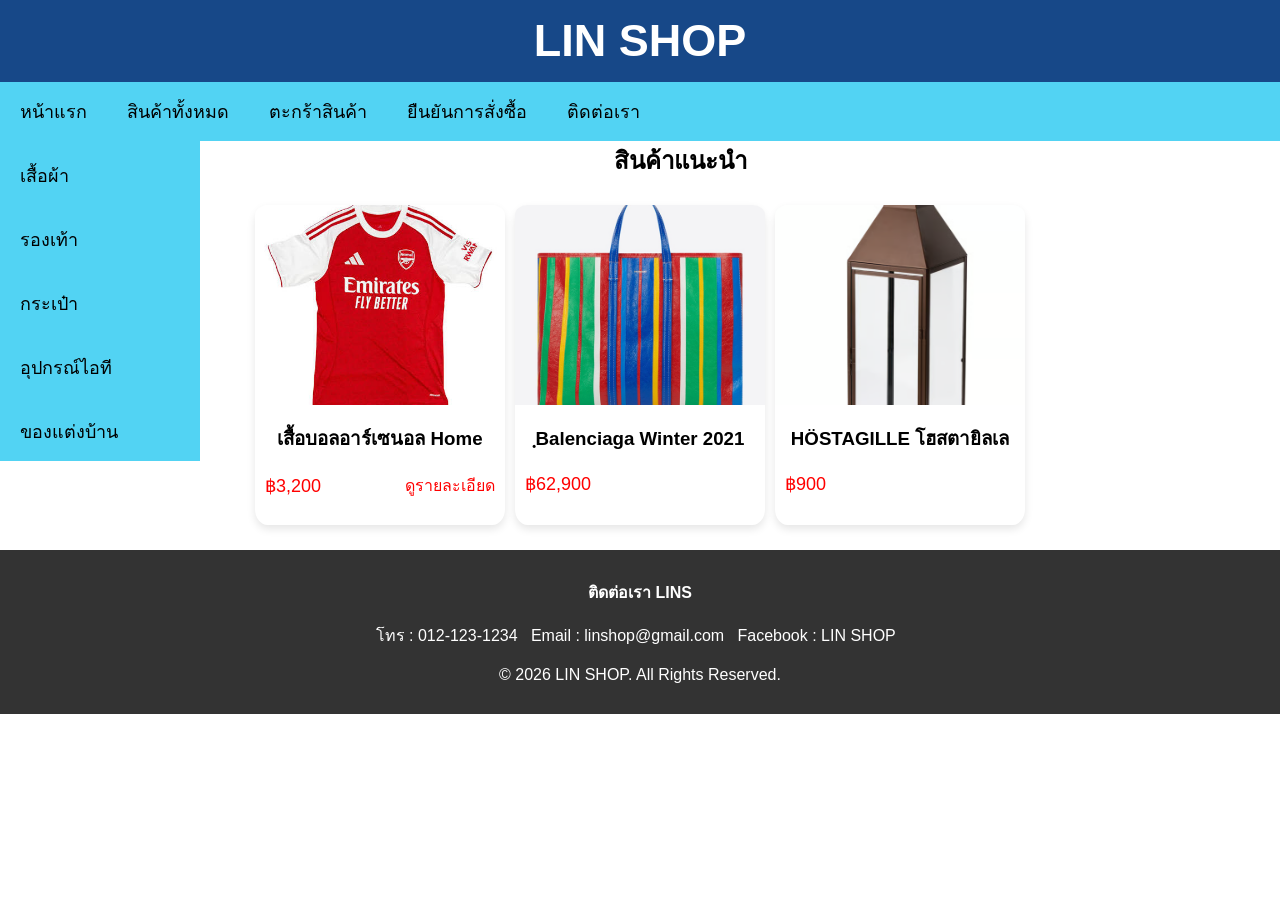
<file: index.html>
<!DOCTYPE html>
<html lang="en">

<head>
    <meta charset="UTF-8">
    <meta name="viewport" content="width=device-width, initial-scale=1.0">
    <title>LINS</title>
    <link rel="stylesheet" href="/css/style.css">
    <style>
        .suggest {
            display: flex;
            justify-content: center;
            flex-wrap: wrap;
        }

        article h2.h1 {
            text-align: center;
            margin-top: 10px;
        }

        h2.h2 {
            text-align: center;
        }
    </style>
</head>

<body>
    <header>
        <b>LIN SHOP</b>
    </header>

    <section>
        <nav class="n1">
            <ul>
                <li><a href="/index.html">หน้าแรก</a></li>
                <li><a href="/product.html">สินค้าทั้งหมด</a></li>
                <li><a href="/cart.html">ตะกร้าสินค้า</a></li>
                <li><a href="/confirm.html">ยืนยันการสั่งซื้อ</a></li>
                <li><a href="/contact.html">ติดต่อเรา</a></li>

            </ul>
        </nav>
        <nav class="n2">
            <ul>
                <a href="/shirt.html">
                    <li>เสื้อผ้า</li>
                </a>
                <a href="/shoes.html">
                    <li>รองเท้า</li>
                </a>
                <a href="/bag.html">
                    <li>กระเป๋า</li>
                </a>
                <a href="/gadgetit.html">
                    <li>อุปกรณ์ไอที</li>
                </a>
                <a href="/home.html">
                    <li>ของแต่งบ้าน</li>
                </a>
            </ul>
        </nav>

        <article>
            <h2 class="h2">สินค้าแนะนำ</h2>
            <div class="container">
                <div class="suggest">
                    <div class="box">
                        <div class="box-img">
                            <img src="/image/shirt/sh1.jpg" alt="">
                        </div>
                        <div class="box-content">
                            <h3>เสื้อบอลอาร์เซนอล Home</h3>
                            <div class="price-detail">
                                <label style="color:red; ">฿3,200</label>
                                <a href="product-detail-1.html">ดูรายละเอียด</a>
                            </div>
                        </div>
                    </div>
                    <div class="box">
                        <div class="box-img">
                            <img src="/image/bag/ba3.jpg" alt="">
                        </div>
                        <div class="box-content">
                            <h3>ฺBalenciaga Winter 2021</h3>
                            <div class="price-detail">
                                <label style="color:red; ">฿62,900</label>
                            </div>
                        </div>
                    </div>
                    <div class="box">
                        <div class="box-img">
                            <img src="/image/home/ho2.png" alt="">
                        </div>
                        <div class="box-content">
                            <h3>HÖSTAGILLE โฮสตายิลเล</h3>
                            <div class="price-detail">
                                <label style="color:red; ">฿900</label>
                            </div>
                        </div>
                    </div>
                </div>

            </div>

        </article>
    </section>

    <footer>
        <div class="footer-info">
            <b>ติดต่อเรา LINS</b> <br> <br>
            <label for="">โทร : 012-123-1234</label> &nbsp;
            <label for="">Email : linshop@gmail.com</label> &nbsp;
            <label for="">Facebook : LIN SHOP</label> &nbsp; <br><br>
            <label for="">&copy; 2026 LIN SHOP. All Rights Reserved.</label>

        </div>
    </footer>
</body>

</html>
</file>
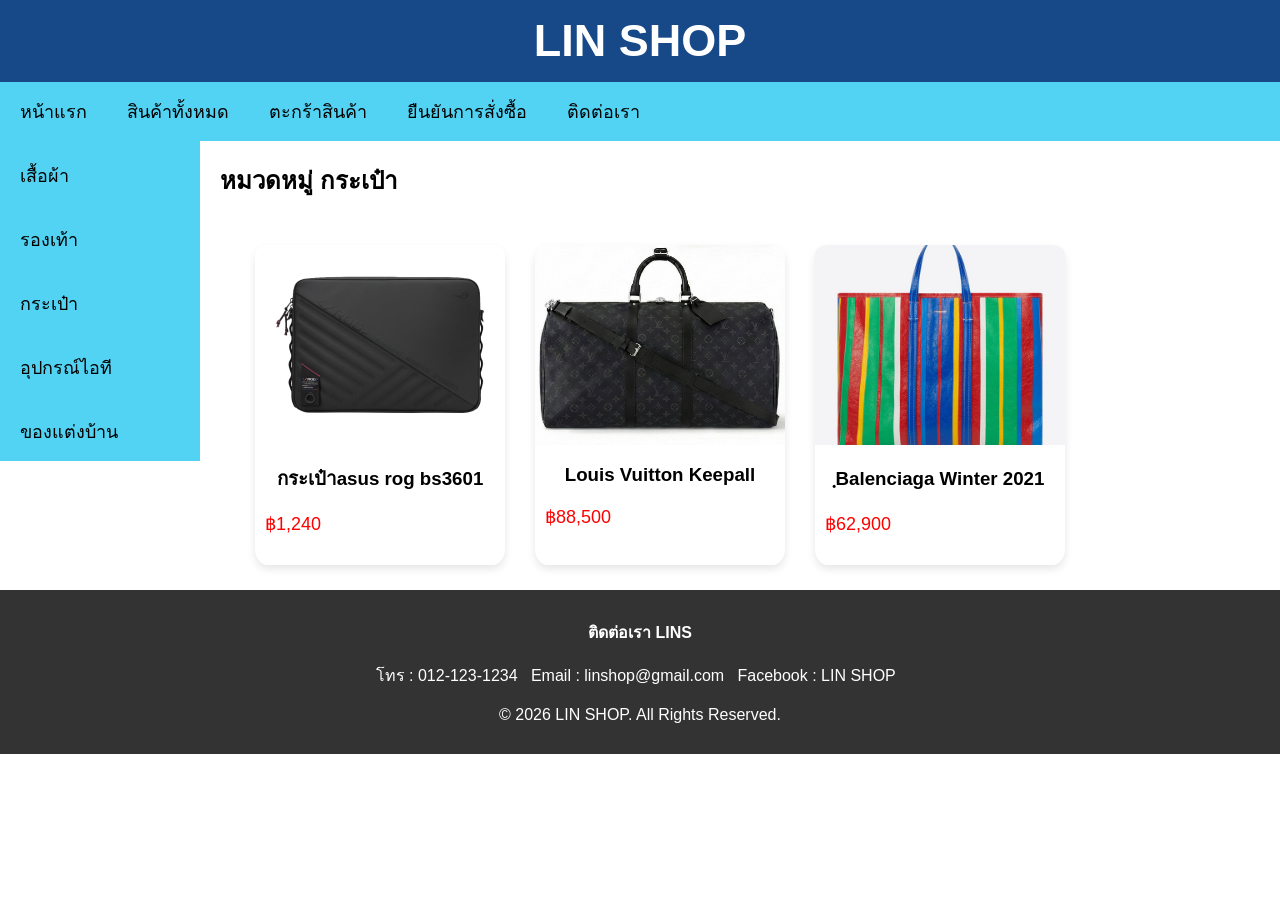
<file: bag.html>
<!DOCTYPE html>
<html lang="en">

<head>
    <meta charset="UTF-8">
    <meta name="viewport" content="width=device-width, initial-scale=1.0">
    <title>Fluke Shop</title>
    <link rel="stylesheet" href="css/style.css">
</head>

<body>
    <header>
        <b>LIN SHOP</b>
    </header>
    <nav class="n1">
        <ul>
            <li><a href="/index.html">หน้าแรก</a></li>
            <li><a href="/product.html">สินค้าทั้งหมด</a></li>
            <li><a href="/cart.html">ตะกร้าสินค้า</a></li>
            <li><a href="/confirm.html">ยืนยันการสั่งซื้อ</a></li>
            <li><a href="/contact.html">ติดต่อเรา</a></li>

        </ul>
    </nav>
    <nav class="n2">
        <ul>
            <a href="/shirt.html">
                <li>เสื้อผ้า</li>
            </a>
            <a href="/shoes.html">
                <li>รองเท้า</li>
            </a>
            <a href="/bag.html">
                <li>กระเป๋า</li>
            </a>
            <a href="/gadgetit.html">
                <li>อุปกรณ์ไอที</li>
            </a>
            <a href="/home.html">
                <li>ของแต่งบ้าน</li>
            </a>
        </ul>
    </nav>
    <article>
        <h1 style="margin: 20px;">หมวดหมู่ กระเป๋า</h1>
        <div class="container">
            <div class="box">
                <div class="box-img">
                    <img src="/image/bag/ba1.jpg" alt="">
                </div>
                <div class="box-content">
                    <h3>กระเป๋าasus rog bs3601</h3>
                    <div class="price-detail">
                        <label style="color:red">฿1,240</label>
                    </div>
                </div>
            </div>
            <div class="box">
                <div class="box-img">
                    <img src="/image/bag/ba2.jpeg" alt="">
                </div>
                <div class="box-content">
                    <h3>Louis Vuitton Keepall</h3>
                    <div class="price-detail">
                        <label style="color:red">฿88,500</label>
                    </div>
                </div>
            </div>
            <div class="box">
                <div class="box-img">
                    <img src="/image/bag/ba3.jpg" alt="">
                </div>
                <div class="box-content">
                    <h3>ฺBalenciaga Winter 2021</h3>
                    <div class="price-detail">
                        <label style="color:red">฿62,900</label>
                    </div>
                </div>
            </div>
        </div>

        </div>
    </article>
    <footer>
        <div class="footer-info">
            <b>ติดต่อเรา LINS</b> <br> <br>
            <label for="">โทร : 012-123-1234</label> &nbsp;
            <label for="">Email : linshop@gmail.com</label> &nbsp;
            <label for="">Facebook : LIN SHOP</label> &nbsp; <br><br>
            <label for="">&copy; 2026 LIN SHOP. All Rights Reserved.</label>
        </div>
    </footer>

</body>

</html>
</file>
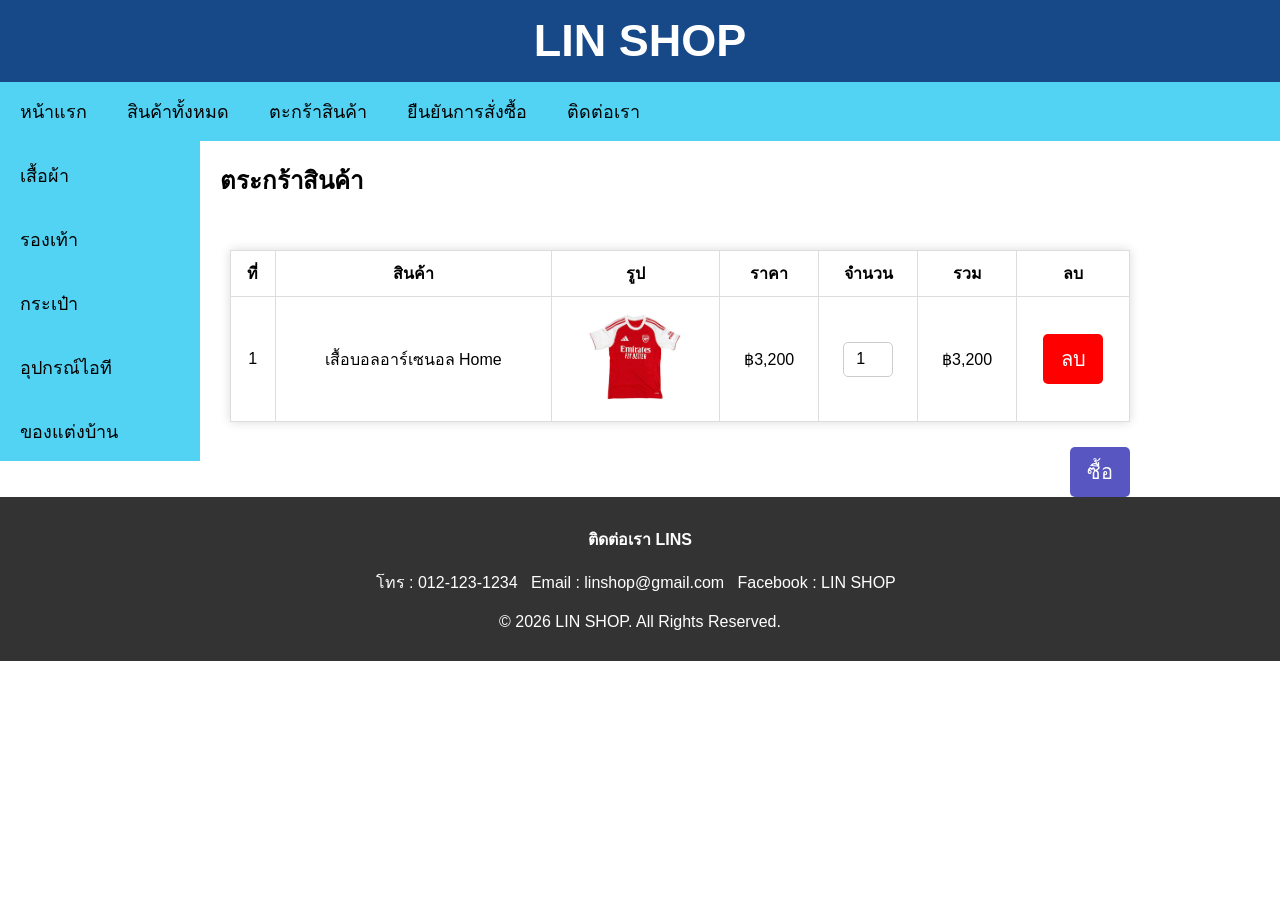
<file: cart.html>
<!DOCTYPE html>
<html lang="en">

<head>
    <meta charset="UTF-8">
    <meta name="viewport" content="width=device-width, initial-scale=1.0">
    <title>LINS</title>
    <link rel="stylesheet" href="css/style.css">
</head>

<body>
    <header>
        <b>LIN SHOP</b>
    </header>
    <nav class="n1">
        <ul>
            <li><a href="/index.html">หน้าแรก</a></li>
            <li><a href="/product.html">สินค้าทั้งหมด</a></li>
            <li><a href="/cart.html">ตะกร้าสินค้า</a></li>
            <li><a href="/confirm.html">ยืนยันการสั่งซื้อ</a></li>
            <li><a href="">ติดต่อเรา</a></li>

        </ul>
    </nav>
    <nav class="n2">
        <ul>
            <a href="/shirt.html">
                <li>เสื้อผ้า</li>
            </a>
            <a href="/shoes.html">
                <li>รองเท้า</li>
            </a>
            <a href="/bag.html">
                <li>กระเป๋า</li>
            </a>
            <a href="/gadgetit.html">
                <li>อุปกรณ์ไอที</li>
            </a>
            <a href="/home.html">
                <li>ของแต่งบ้าน</li>
            </a>
        </ul>
    </nav>
    <article>
        <h1 style="padding: 20px;">ตระกร้าสินค้า</h1>
        <div class="cart">
            <form action="/confirm.html" method="GET">
                <table>
                    <tr>
                        <th>ที่</th>
                        <th>สินค้า</th>
                        <th>รูป</th>
                        <th>ราคา</th>
                        <th>จำนวน</th>
                        <th>รวม</th>
                        <th>ลบ</th>
                    </tr>
                    <tr id="row1">
                        <td>1</td>
                        <td>เสื้อบอลอาร์เซนอล Home</td>
                        <td>
                            <img src="/image/shirt/sh1.jpg" style="width: 100px; height: 100px;">
                        </td>
                        <td>฿3,200</td>
                        <td><input type="number" name="qty" id="qty" value="1" min="1"></td>
                        <td id="sum">฿3,200</td>
                        <input type="hidden" name="sum" id="sumValue" value="3200">
                        <td><button onclick="del()">ลบ</button></td>

                    </tr>
                </table>
                <div class="cart-bottom">
                    <button type="submit">ซื้อ</button>
                </div>
            </form>
        </div>
    </article>
    <footer>
        <div class="footer-info">
            <b>ติดต่อเรา LINS</b> <br> <br>
            <label for="">โทร : 012-123-1234</label> &nbsp;
            <label for="">Email : linshop@gmail.com</label> &nbsp;
            <label for="">Facebook : LIN SHOP</label> &nbsp; <br><br>
            <label for="">&copy; 2026 LIN SHOP. All Rights Reserved.</label>
        </div>
    </footer>

    <script>
        qty = document.getElementById("qty")
        sum = document.getElementById("sum")
        sumValue = document.getElementById("sumValue");
        qty.oninput = function () {
            let total = qty.value * 3200
            sum.innerHTML = "฿" + total.toLocaleString();
            sumValue.value = total;
        };
        function del() {
            document.getElementById("row1").remove();
        }
    </script>

</body>

</html>
</file>
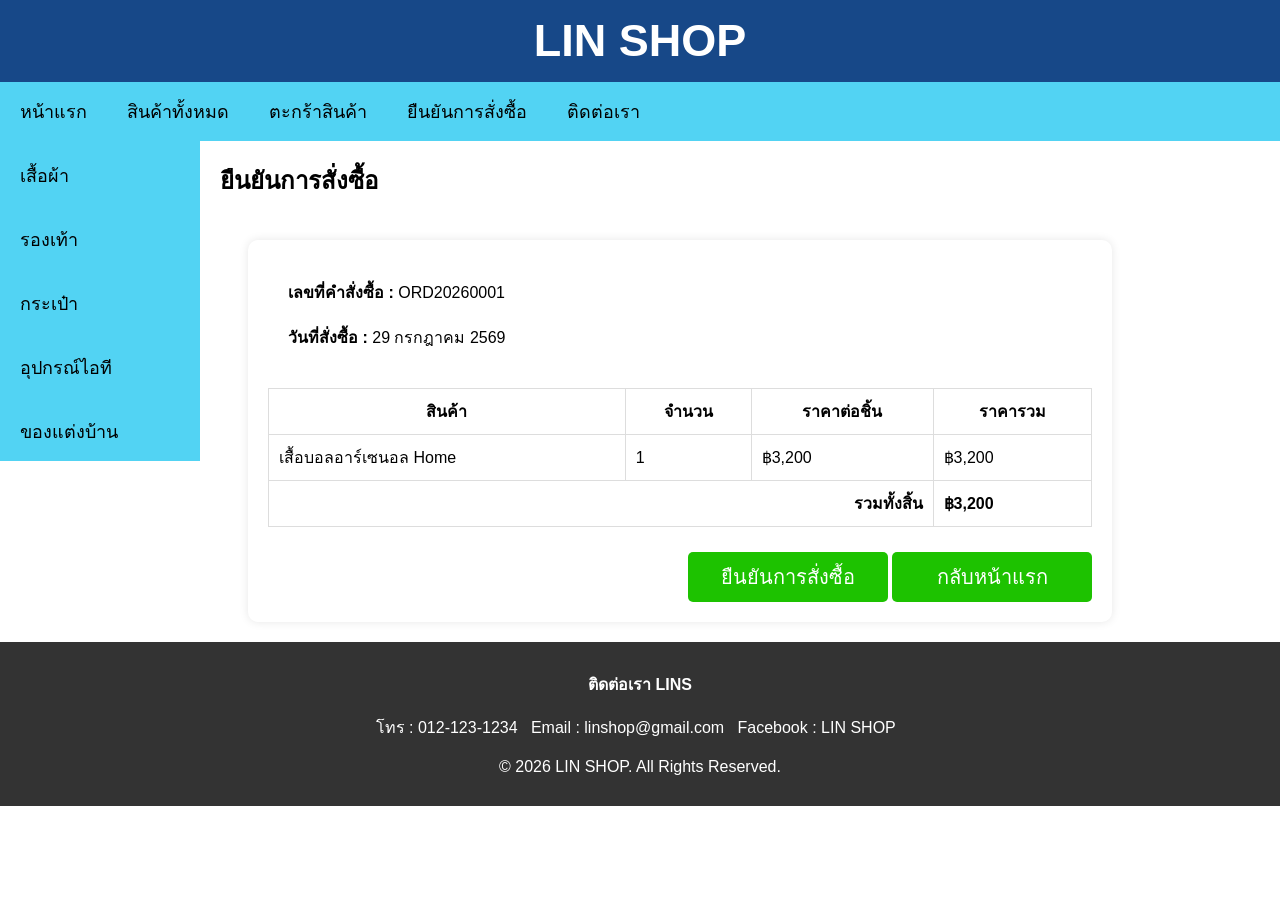
<file: confirm.html>
<!DOCTYPE html>
<html lang="en">

<head>
    <meta charset="UTF-8">
    <meta name="viewport" content="width=device-width, initial-scale=1.0">
    <title>LINS</title>
    <link rel="stylesheet" href="/css/style.css">
</head>

<body>
    <header>
        <b>LIN SHOP</b>
    </header>
    <nav class="n1">
        <ul>
            <li><a href="/index.html">หน้าแรก</a></li>
            <li><a href="/product.html">สินค้าทั้งหมด</a></li>
            <li><a href="/cart.html">ตะกร้าสินค้า</a></li>
            <li><a href="/confirm.html">ยืนยันการสั่งซื้อ</a></li>
            <li><a href="/contact.html">ติดต่อเรา</a></li>

        </ul>
    </nav>
    <nav class="n2">
        <ul>
            <a href="/shirt.html">
                <li>เสื้อผ้า</li>
            </a>
            <a href="/shoes.html">
                <li>รองเท้า</li>
            </a>
            <a href="/bag.html">
                <li>กระเป๋า</li>
            </a>
            <a href="/gadgetit.html">
                <li>อุปกรณ์ไอที</li>
            </a>
            <a href="/home.html">
                <li>ของแต่งบ้าน</li>
            </a>
        </ul>
    </nav>
    <article>
        <h1 style="padding:20px;">ยืนยันการสั่งซื้อ</h1>

        <div class="box-container">
            <p><strong>เลขที่คำสั่งซื้อ :</strong> ORD20260001</p>
            <p><strong>วันที่สั่งซื้อ :</strong> 29 กรกฎาคม 2569</p>

            <br>

            <table>
                <tr>
                    <th>สินค้า</th>
                    <th>จำนวน</th>
                    <th>ราคาต่อชิ้น</th>
                    <th>ราคารวม</th>
                </tr>
                <tr>
                    <td>เสื้อบอลอาร์เซนอล Home</td>
                    <td>1</td>
                    <td>฿3,200</td>
                    <td>฿3,200</td>
                </tr>
                <tr>
                    <td colspan="3" style="text-align:right;"><strong>รวมทั้งสิ้น</strong></td>
                    <td><strong>฿3,200</strong></td>
                </tr>
            </table>

            <div class="confirm-btn">
                <button onclick="alert('ขอบคุณสำหรับการสั่งซื้อ')">
                    ยืนยันการสั่งซื้อ
                </button>

                <a href="index.html">
                    <button type="button">กลับหน้าแรก</button>
                </a>
            </div>

        </div>
    </article>
    <footer>
        <div class="footer-info">
            <b>ติดต่อเรา LINS</b> <br> <br>
            <label for="">โทร : 012-123-1234</label> &nbsp;
            <label for="">Email : linshop@gmail.com</label> &nbsp;
            <label for="">Facebook : LIN SHOP</label> &nbsp; <br><br>
            <label for="">&copy; 2026 LIN SHOP. All Rights Reserved.</label>
        </div>
    </footer>

</body>

</html>
</file>
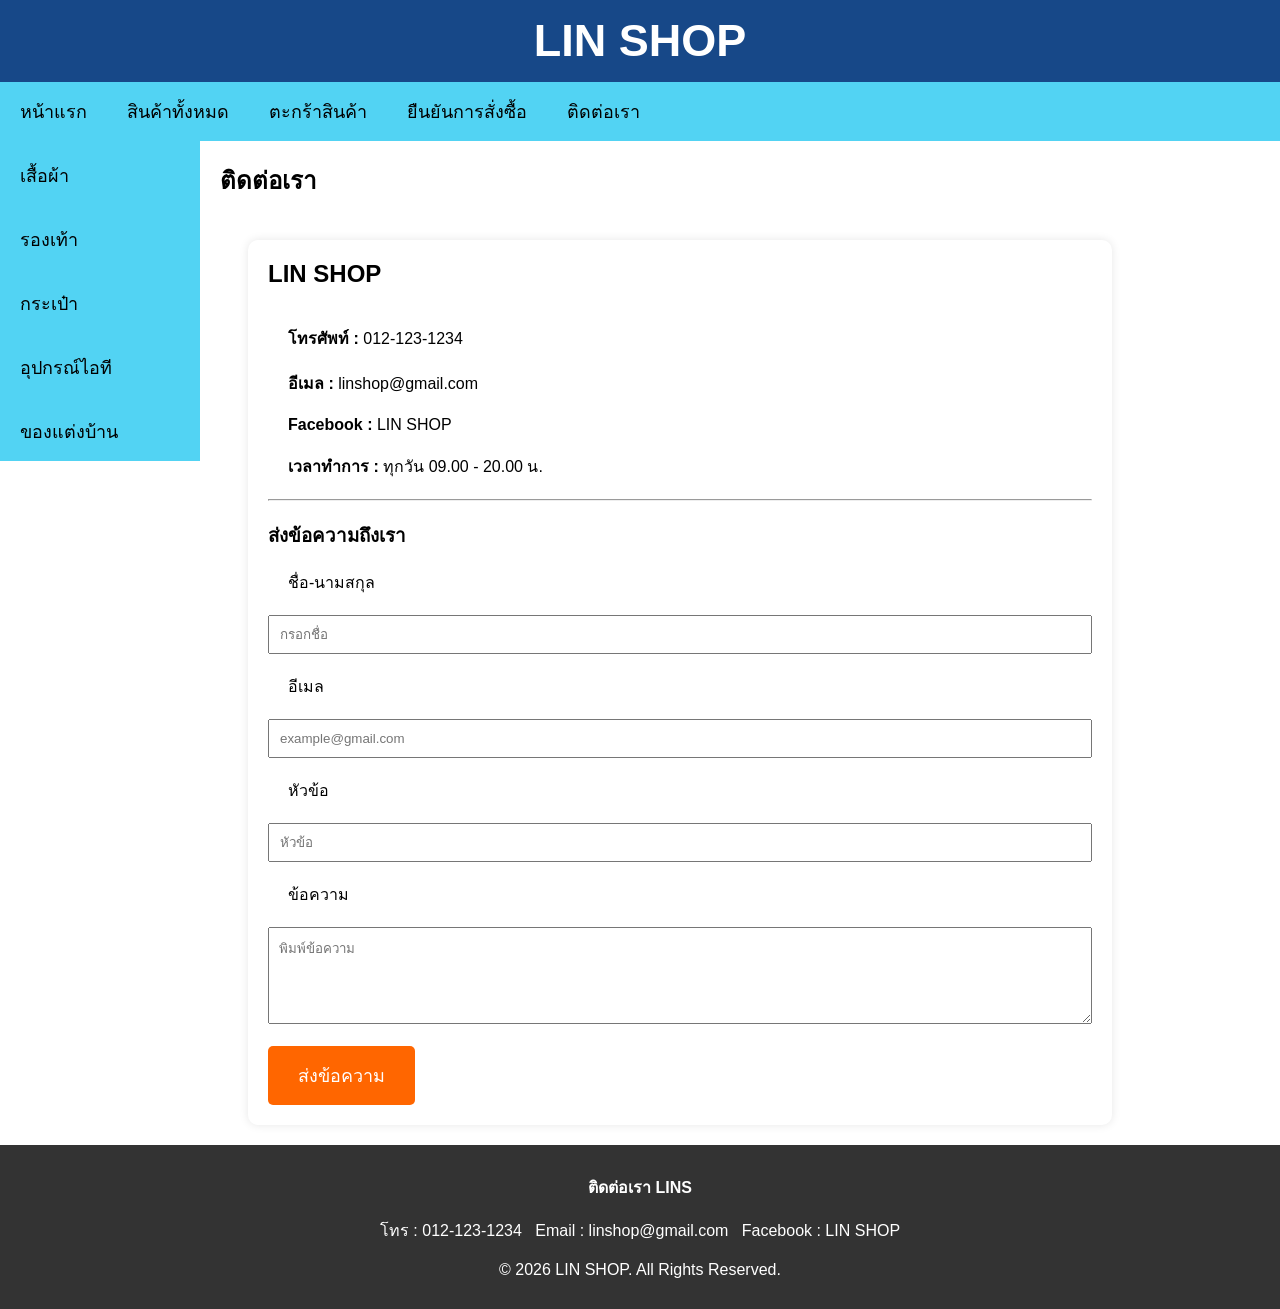
<file: contact.html>
<!DOCTYPE html>
<html lang="th">

<head>
    <meta charset="UTF-8">
    <meta name="viewport" content="width=device-width, initial-scale=1.0">
    <title>LINS</title>
    <link rel="stylesheet" href="css/style.css">
</head>

<body>

    <header>
        <b>LIN SHOP</b>
    </header>

    <nav class="n1">
        <ul>
            <li><a href="/index.html">หน้าแรก</a></li>
            <li><a href="/product.html">สินค้าทั้งหมด</a></li>
            <li><a href="/cart.html">ตะกร้าสินค้า</a></li>
            <li><a href="/confirm.html">ยืนยันการสั่งซื้อ</a></li>
            <li><a href="/contact.html">ติดต่อเรา</a></li>
        </ul>
    </nav>

    <nav class="n2">
        <ul>
            <a href="/shirt.html">
                <li>เสื้อผ้า</li>
            </a>
            <a href="/shoes.html">
                <li>รองเท้า</li>
            </a>
            <a href="/bag.html">
                <li>กระเป๋า</li>
            </a>
            <a href="/gadgetit.html">
                <li>อุปกรณ์ไอที</li>
            </a>
            <a href="/home.html">
                <li>ของแต่งบ้าน</li>
            </a>
        </ul>
    </nav>

    <article>
        <h1 style="padding:20px;">ติดต่อเรา</h1>

        <div class="box-container">

            <h2>LIN SHOP</h2>
            <br>
            <p><strong>โทรศัพท์ :</strong> 012-123-1234</p>

            <p><strong>อีเมล :</strong> linshop@gmail.com</p>

            <p><strong>Facebook :</strong> LIN SHOP</p>

            <p><strong>เวลาทำการ :</strong> ทุกวัน 09.00 - 20.00 น.</p>

            <hr style="margin:20px 0;">

            <h3>ส่งข้อความถึงเรา</h3>

            <form>
                <p>ชื่อ-นามสกุล</p>
                <input type="text" placeholder="กรอกชื่อ" style="width:100%; padding:10px;">

                <p>อีเมล</p>
                <input type="email" placeholder="example@gmail.com" style="width:100%; padding:10px;">

                <p>หัวข้อ</p>
                <input type="text" placeholder="หัวข้อ" style="width:100%; padding:10px;">

                <p>ข้อความ</p>
                <textarea rows="5" style="width:100%; padding:10px;" placeholder="พิมพ์ข้อความ"></textarea>

                <br><br>

                <button type="submit" class="btn-cart">ส่งข้อความ</button>
            </form>

        </div>
    </article>

    <footer>
        <div class="footer-info">
            <b>ติดต่อเรา LINS</b><br><br>
            โทร : 012-123-1234 &nbsp;
            Email : linshop@gmail.com &nbsp;
            Facebook : LIN SHOP
            <br><br>
            &copy; 2026 LIN SHOP. All Rights Reserved.
        </div>
    </footer>

</body>

</html>
</file>
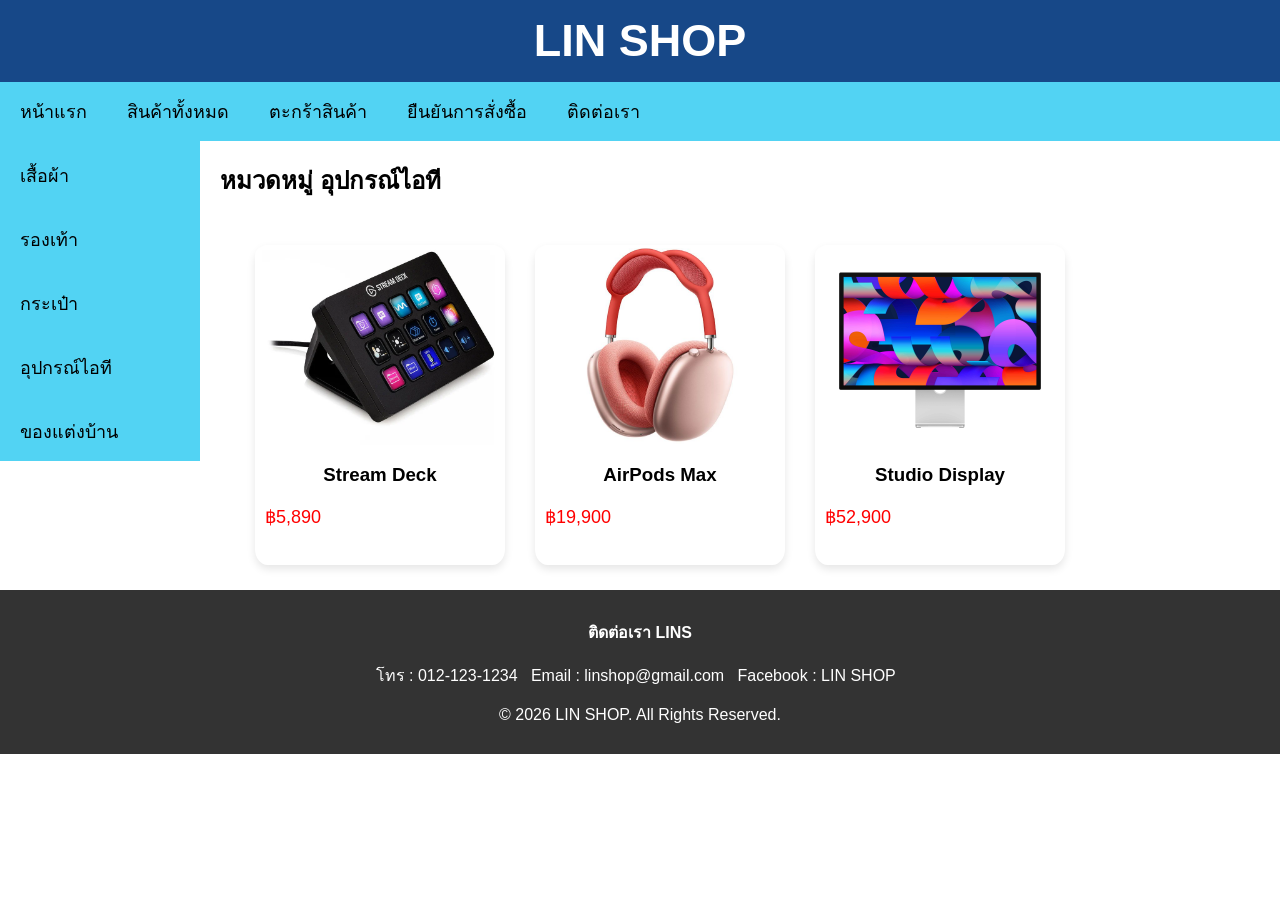
<file: gadgetit.html>
<!DOCTYPE html>
<html lang="en">

<head>
    <meta charset="UTF-8">
    <meta name="viewport" content="width=device-width, initial-scale=1.0">
    <title>Fluke Shop</title>
    <link rel="stylesheet" href="css/style.css">
</head>

<body>
    <header>
        <b>LIN SHOP</b>
    </header>
    <nav class="n1">
        <ul>
            <li><a href="/index.html">หน้าแรก</a></li>
            <li><a href="/product.html">สินค้าทั้งหมด</a></li>
            <li><a href="">ตะกร้าสินค้า</a></li>
            <li><a href="">ยืนยันการสั่งซื้อ</a></li>
            <li><a href="">ติดต่อเรา</a></li>

        </ul>
    </nav>
    <nav class="n2">
        <ul>
            <a href="/shirt.html">
                <li>เสื้อผ้า</li>
            </a>
            <a href="/shoes.html">
                <li>รองเท้า</li>
            </a>
            <a href="/bag.html">
                <li>กระเป๋า</li>
            </a>
            <a href="/gadgetit.html">
                <li>อุปกรณ์ไอที</li>
            </a>
            <a href="/home.html">
                <li>ของแต่งบ้าน</li>
            </a>
        </ul>
    </nav>
    <article>
        <h1 style="margin: 20px;">หมวดหมู่ อุปกรณ์ไอที</h1>
        <div class="container">
            <div class="box">
                <div class="box-img">
                    <img src="/image/it/it1.jpg" alt="">
                </div>
                <div class="box-content">
                    <h3>Stream Deck</h3>
                    <div class="price-detail">
                        <label style="color:red">฿5,890</label>
                    </div>
                </div>
            </div>
            <div class="box">
                <div class="box-img">
                    <img src="/image/it/it2.png" alt="">
                </div>
                <div class="box-content">
                    <h3>AirPods Max</h3>
                    <div class="price-detail">
                        <label style="color:red">฿19,900</label>
                    </div>
                </div>
            </div>

            <div class="box">
                <div class="box-img">
                    <img src="/image/it/it3.jpg" alt="">
                </div>
                <div class="box-content">
                    <h3>Studio Display</h3>
                    <div class="price-detail">
                        <label style="color:red">฿52,900</label>
                    </div>
                </div>
            </div>

        </div>
    </article>
    <footer>
        <div class="footer-info">
            <b>ติดต่อเรา LINS</b> <br> <br>
            <label for="">โทร : 012-123-1234</label> &nbsp;
            <label for="">Email : linshop@gmail.com</label> &nbsp;
            <label for="">Facebook : LIN SHOP</label> &nbsp; <br><br>
            <label for="">&copy; 2026 LIN SHOP. All Rights Reserved.</label>
        </div>
    </footer>

</body>

</html>
</file>
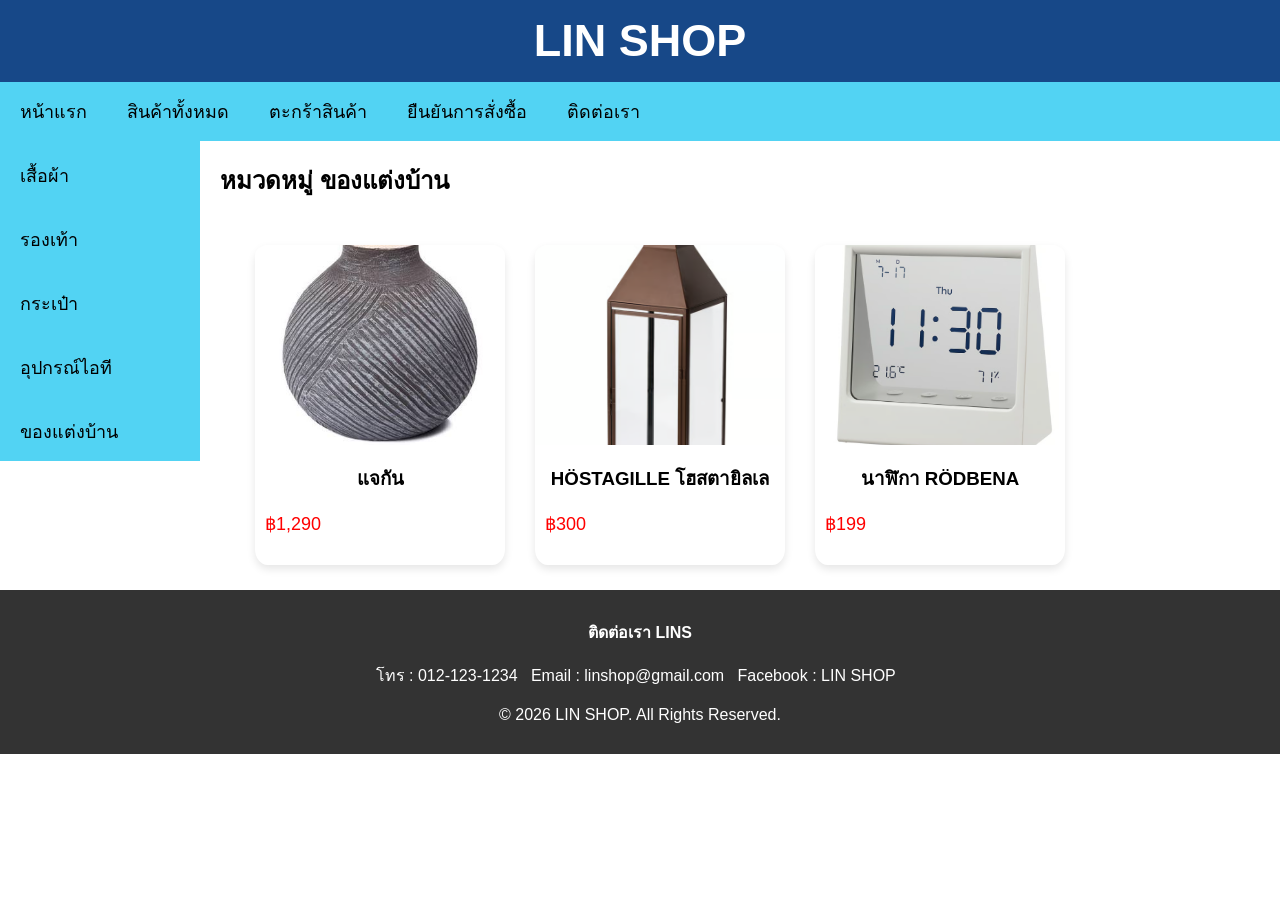
<file: home.html>
<!DOCTYPE html>
<html lang="en">

<head>
    <meta charset="UTF-8">
    <meta name="viewport" content="width=device-width, initial-scale=1.0">
    <title>Fluke Shop</title>
    <link rel="stylesheet" href="css/style.css">
</head>

<body>
    <header>
        <b>LIN SHOP</b>
    </header>
    <nav class="n1">
        <ul>
            <li><a href="/index.html">หน้าแรก</a></li>
            <li><a href="/product.html">สินค้าทั้งหมด</a></li>
            <li><a href="/cart.html">ตะกร้าสินค้า</a></li>
            <li><a href="/confirm.html">ยืนยันการสั่งซื้อ</a></li>
            <li><a href="/contact.html">ติดต่อเรา</a></li>

        </ul>
    </nav>
    <nav class="n2">
        <ul>
            <a href="/shirt.html">
                <li>เสื้อผ้า</li>
            </a>
            <a href="/shoes.html">
                <li>รองเท้า</li>
            </a>
            <a href="/bag.html">
                <li>กระเป๋า</li>
            </a>
            <a href="/gadgetit.html">
                <li>อุปกรณ์ไอที</li>
            </a>
            <a href="/home.html">
                <li>ของแต่งบ้าน</li>
            </a>
        </ul>
    </nav>
    <article>
        <h1 style="margin: 20px;">หมวดหมู่ ของแต่งบ้าน</h1>
        <div class="container">
            <div class="box">
                <div class="box-img">
                    <img src="/image/home/ho1.jpg" alt="">
                </div>
                <div class="box-content">
                    <h3>แจกัน</h3>
                    <div class="price-detail">
                        <label style="color:red">฿1,290</label>
                    </div>
                </div>
            </div>
            <div class="box">
                <div class="box-img">
                    <img src="/image/home/ho2.png" alt="">
                </div>
                <div class="box-content">
                    <h3>HÖSTAGILLE โฮสตายิลเล</h3>
                    <div class="price-detail">
                        <label style="color:red">฿300</label>
                    </div>
                </div>
            </div>

            <div class="box">
                <div class="box-img">
                    <img src="/image/home/ho3.png" alt="">
                </div>
                <div class="box-content">
                    <h3>นาฬิกา RÖDBENA</h3>
                    <div class="price-detail">
                        <label style="color:red">฿199</label>
                    </div>
                </div>
            </div>

        </div>
    </article>
    <footer>
        <div class="footer-info">
            <b>ติดต่อเรา LINS</b> <br> <br>
            <label for="">โทร : 012-123-1234</label> &nbsp;
            <label for="">Email : linshop@gmail.com</label> &nbsp;
            <label for="">Facebook : LIN SHOP</label> &nbsp; <br><br>
            <label for="">&copy; 2026 LIN SHOP. All Rights Reserved.</label>
        </div>
    </footer>

</body>

</html>
</file>
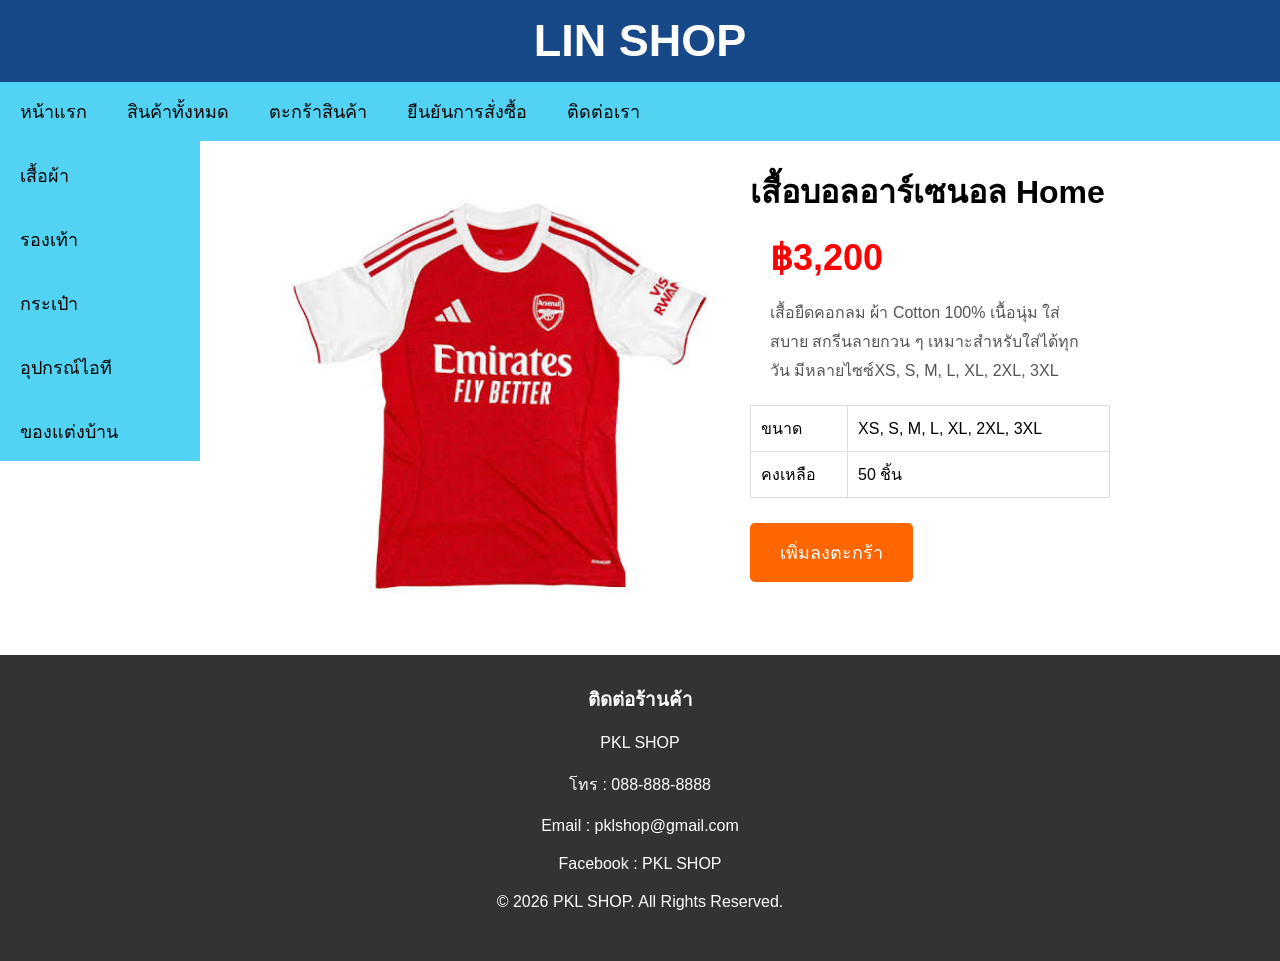
<file: product-detail-1.html>
<!DOCTYPE html>
<html lang="en">

<head>
    <meta charset="UTF-8">
    <meta name="viewport" content="width=device-width, initial-scale=1.0">
    <title>LINS</title>
    <link rel="stylesheet" href="css/style.css">
</head>

<body>
    <header>
        <b>LIN SHOP</b>
    </header>
    <nav class="n1">
        <ul>
            <li><a href="/index.html">หน้าแรก</a></li>
            <li><a href="/product.html">สินค้าทั้งหมด</a></li>
            <li><a href="/cart.html">ตะกร้าสินค้า</a></li>
            <li><a href="/confirm.html">ยืนยันการสั่งซื้อ</a></li>
            <li><a href="/contact.html">ติดต่อเรา</a></li>

        </ul>
    </nav>
    <nav class="n2">
        <ul>
            <a href="/shirt.html">
                <li>เสื้อผ้า</li>
            </a>
            <a href="/shoes.html">
                <li>รองเท้า</li>
            </a>
            <a href="/bag.html">
                <li>กระเป๋า</li>
            </a>
            <a href="/gadgetit.html">
                <li>อุปกรณ์ไอที</li>
            </a>
            <a href="/home.html">
                <li>ของแต่งบ้าน</li>
            </a>
        </ul>
    </nav>
    <article>
        <div class="container">
            <div id="detail">
                <div class="box-img">
                    <img src="/image/shirt/sh1.jpg" style="height: 500px; width: 500px; padding: 20px;" alt="">
                </div>
                <div class="product-info">
                    <h1>เสื้อบอลอาร์เซนอล Home</h1>

                    <p class="price">฿3,200</p>

                    <p class="desc">
                        เสื้อยืดคอกลม ผ้า Cotton 100% เนื้อนุ่ม ใส่สบาย
                        สกรีนลายกวน ๆ เหมาะสำหรับใส่ได้ทุกวัน
                        มีหลายไซซ์XS, S, M, L, XL, 2XL, 3XL
                    </p>

                    <table>

                        <tr>
                            <td>ขนาด</td>
                            <td>XS, S, M, L, XL, 2XL, 3XL</td>
                        </tr>
                        <tr>
                            <td>คงเหลือ</td>
                            <td>50 ชิ้น</td>
                        </tr>
                    </table>

                    <button class="btn-cart">เพิ่มลงตะกร้า</button>

                </div>
            </div>

        </div>
    </article>
    <footer>
        <div class="footer-info">
            <h3>ติดต่อร้านค้า</h3>
            <p>PKL SHOP</p>
            <p>โทร : 088-888-8888</p>
            <p>Email : pklshop@gmail.com</p>
            <p>Facebook : PKL SHOP</p>
            <p>&copy; 2026 PKL SHOP. All Rights Reserved.</p>
        </div>
    </footer>

</body>

</html>
</file>
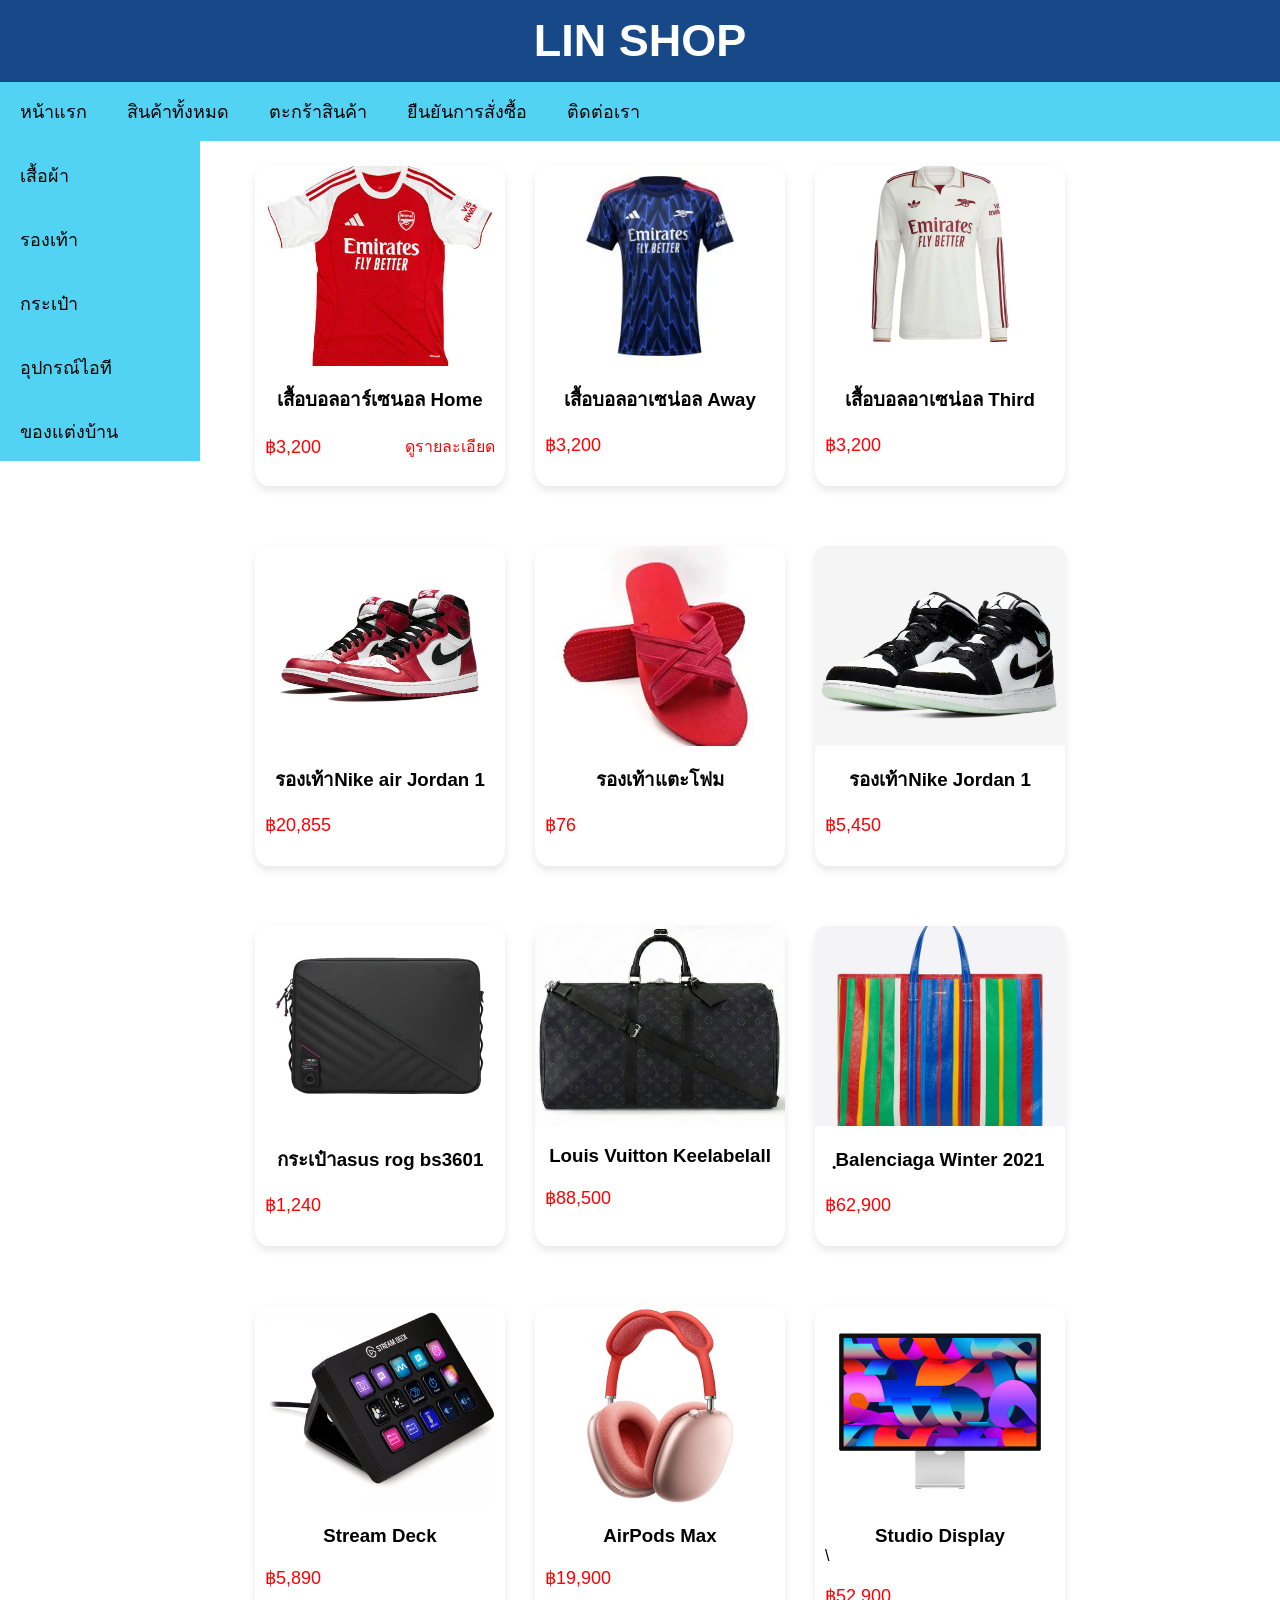
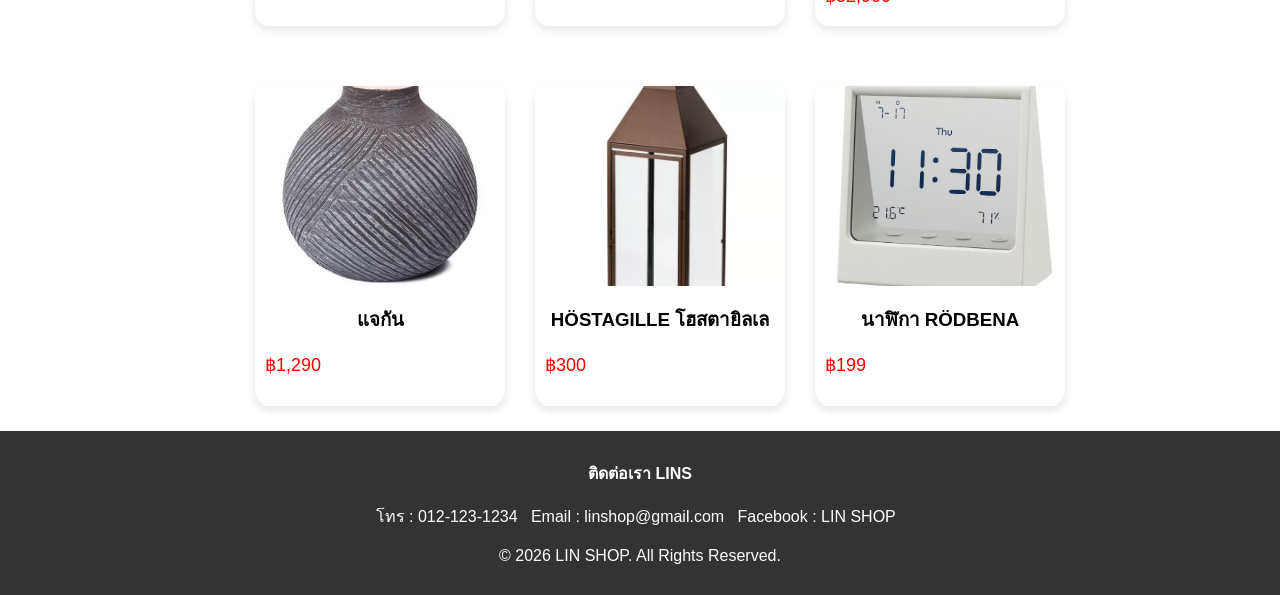
<file: product.html>
<!DOCTYPE html>
<html lang="en">

<head>
    <meta charset="UTF-8">
    <meta name="viewport" content="width=device-width, initial-scale=1.0">
    <title>LINS</title>
    <link rel="stylesheet" href="css/style.css">
</head>

<body>
    <header>
        <b>LIN SHOP</b>
    </header>

    <nav class="n1">
        <ul>
            <li><a href="/index.html">หน้าแรก</a></li>
            <li><a href="/product.html">สินค้าทั้งหมด</a></li>
            <li><a href="/cart.html">ตะกร้าสินค้า</a></li>
            <li><a href="/confirm.html">ยืนยันการสั่งซื้อ</a></li>
            <li><a href="/contact.html">ติดต่อเรา</a></li>

        </ul>
    </nav>
    <nav class="n2">
        <ul>
            <a href="/shirt.html">
                <li>เสื้อผ้า</li>
            </a>
            <a href="/shoes.html">
                <li>รองเท้า</li>
            </a>
            <a href="/bag.html">
                <li>กระเป๋า</li>
            </a>
            <a href="/gadgetit.html">
                <li>อุปกรณ์ไอที</li>
            </a>
            <a href="/home.html">
                <li>ของแต่งบ้าน</li>
            </a>
        </ul>
    </nav>

    <article>
        <div class="container">
            <div class="box">
                <div class="box-img">
                    <img src="/image/shirt/sh1.jpg" alt="">
                </div>
                <div class="box-content">
                    <h3>เสื้อบอลอาร์เซนอล Home</h3>
                    <div class="price-detail">
                        <label style="color:red">฿3,200</label>
                        <a href="product-detail-1.html">ดูรายละเอียด</a>
                    </div>
                </div>
            </div>
            <div class="box">
                <div class="box-img">
                    <img src="/image/shirt/sh2.jpg" height="300px" alt="">
                </div>
                <div class="box-content">
                    <h3>เสื้อบอลอาเซน่อล Away</h3>
                    <div class="price-detail">
                        <label style="color:red">฿3,200</label>
                    </div>
                </div>
            </div>

            <div class="box">
                <div class="box-img">
                    <img src="/image/shirt/sh3.jpg" alt="">
                </div>
                <div class="box-content">
                    <h3>เสื้อบอลอาเซน่อล Third</h3>
                    <div class="price-detail">
                        <label style="color:red">฿3,200</label>
                    </div>
                </div>
            </div>

            <div class="box">
                <div class="box-img">
                    <img src="/image/shoes/so1.jpg" alt="">
                </div>
                <div class="box-content">
                    <h3>รองเท้าNike air Jordan 1</h3>
                    <div class="price-detail">
                        <label style="color:red">฿20,855</label>
                    </div>
                </div>
            </div>
            <div class="box">
                <div class="box-img">
                    <img src="/image/shoes/so2.png" alt="">
                </div>
                <div class="box-content">
                    <h3>รองเท้าแตะโฟม</h3>
                    <div class="price-detail">
                        <label style="color:red">฿76</label>
                    </div>
                </div>
            </div>
            <div class="box">
                <div class="box-img">
                    <img src="/image/shoes/so3.jpg" alt="">
                </div>
                <div class="box-content">
                    <h3>รองเท้าNike Jordan 1</h3>
                    <div class="price-detail">
                        <label style="color:red">฿5,450</label>
                    </div>
                </div>
            </div>
            <div class="box">
                <div class="box-img">
                    <img src="/image/bag/ba1.jpg" alt="">
                </div>
                <div class="box-content">
                    <h3>กระเป๋าasus rog bs3601</h3>
                    <div class="price-detail">
                        <label style="color:red">฿1,240</label>
                    </div>
                </div>
            </div>
            <div class="box">
                <div class="box-img">
                    <img src="/image/bag/ba2.jpeg" alt="">
                </div>
                <div class="box-content">
                    <h3>Louis Vuitton Keelabelall</h3>
                    <div class="price-detail">
                        <label style="color:red">฿88,500</label>
                    </div>
                </div>
            </div>
            <div class="box">
                <div class="box-img">
                    <img src="/image/bag/ba3.jpg" alt="">
                </div>
                <div class="box-content">
                    <h3>ฺBalenciaga Winter 2021</h3>
                    <div class="price-detail">
                        <label style="color:red">฿62,900</label>
                    </div>
                </div>
            </div>
            <div class="box">
                <div class="box-img">
                    <img src="/image/it/it1.jpg" alt="">
                </div>
                <div class="box-content">
                    <h3>Stream Deck</h3>
                    <div class="price-detail">
                        <label style="color:red">฿5,890</label>
                    </div>
                </div>
            </div>
            <div class="box">
                <div class="box-img">
                    <img src="/image/it/it2.png" alt="">
                </div>
                <div class="box-content">
                    <h3>AirPods Max</h3>
                    <div class="price-detail">
                        <label style="color:red">฿19,900</label>
                    </div>
                </div>
            </div>
            <div class="box">
                <div class="box-img">
                    <img src="/image/it/it3.jpg" alt="">
                </div>
                <div class="box-content">
                    <h3>Studio Display</h3>
                    \<div class="price-detail">
                        <label style="color:red">฿52,900</label>
                    </div>
                </div>
            </div>
            <div class="box">
                <div class="box-img">
                    <img src="/image/home/ho1.jpg" alt="">
                </div>
                <div class="box-content">
                    <h3>แจกัน</h3>
                    <div class="price-detail">
                        <label style="color:red">฿1,290</label>
                    </div>
                </div>
            </div>
            <div class="box">
                <div class="box-img">
                    <img src="/image/home/ho2.png" alt="">
                </div>
                <div class="box-content">
                    <h3>HÖSTAGILLE โฮสตายิลเล</h3>
                    <div class="price-detail">
                        <label style="color:red">฿300</label>
                    </div>
                </div>
            </div>
            <div class="box">
                <div class="box-img">
                    <img src="/image/home/ho3.png" alt="">
                </div>
                <div class="box-content">
                    <h3>นาฬิกา RÖDBENA</h3>
                    <div class="price-detail">
                        <label style="color:red">฿199</label>
                    </div>
                </div>
            </div>
        </div>
    </article>
    <footer>
        <div class="footer-info">
            <b>ติดต่อเรา LINS</b> <br> <br>
            <label for="">โทร : 012-123-1234</label> &nbsp;
            <label for="">Email : linshop@gmail.com</label> &nbsp;
            <label for="">Facebook : LIN SHOP</label> &nbsp; <br><br>
            <label for="">&copy; 2026 LIN SHOP. All Rights Reserved.</label>
        </div>
    </footer>

</body>

</html>
</file>
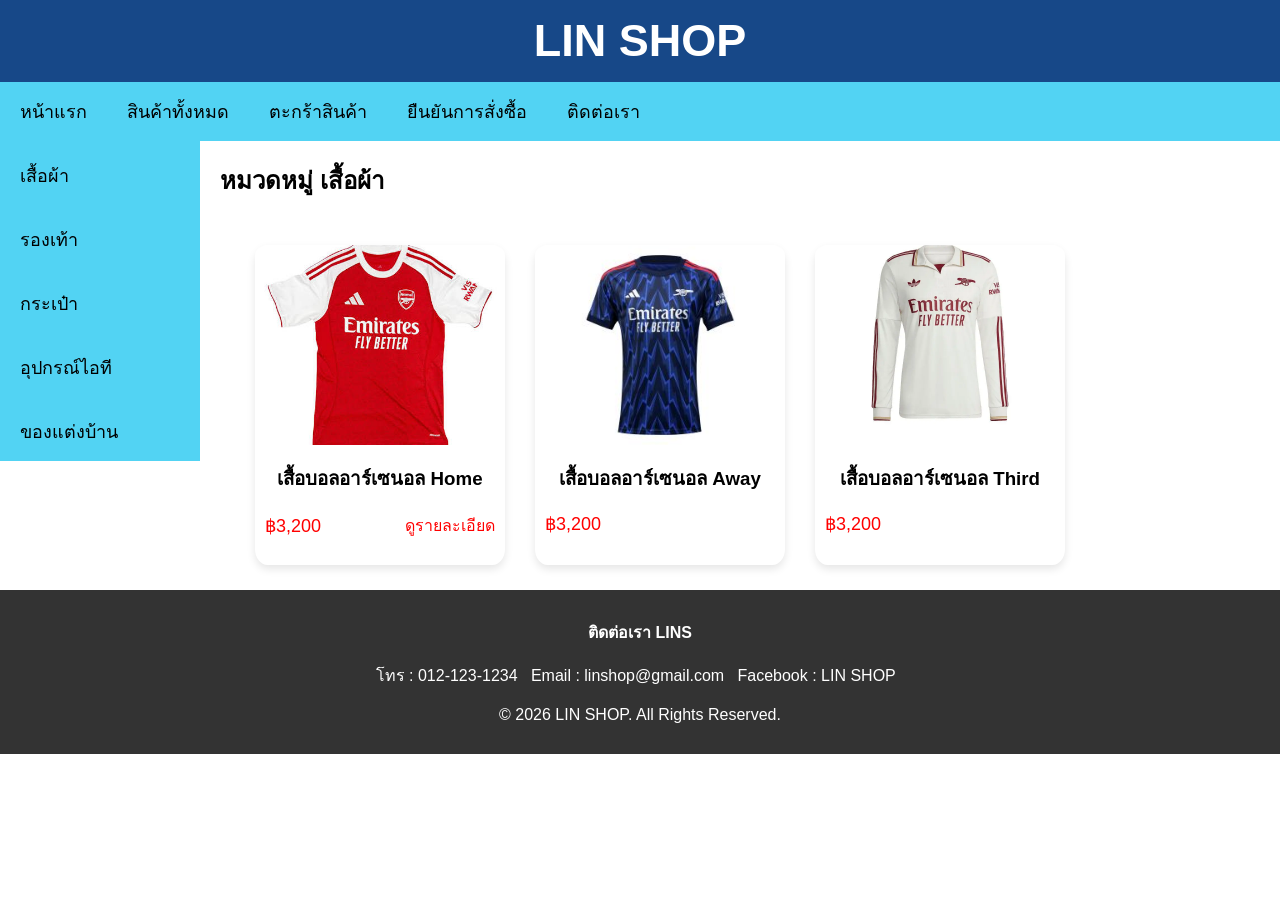
<file: shirt.html>
<!DOCTYPE html>
<html lang="en">

<head>
    <meta charset="UTF-8">
    <meta name="viewport" content="width=device-width, initial-scale=1.0">
    <title>Fluke Shop</title>
    <link rel="stylesheet" href="css/style.css">
</head>

<body>
    <header>
        <b>LIN SHOP</b>
    </header>
    <nav class="n1">
        <ul>
            <li><a href="/index.html">หน้าแรก</a></li>
            <li><a href="/product.html">สินค้าทั้งหมด</a></li>
            <li><a href="/cart.html">ตะกร้าสินค้า</a></li>
            <li><a href="/confirm.html">ยืนยันการสั่งซื้อ</a></li>
            <li><a href="/contact.html">ติดต่อเรา</a></li>

        </ul>
    </nav>
    <nav class="n2">
        <ul>
            <a href="/shirt.html">
                <li>เสื้อผ้า</li>
            </a>
            <a href="/shoes.html">
                <li>รองเท้า</li>
            </a>
            <a href="/bag.html">
                <li>กระเป๋า</li>
            </a>
            <a href="/gadgetit.html">
                <li>อุปกรณ์ไอที</li>
            </a>
            <a href="/home.html">
                <li>ของแต่งบ้าน</li>
            </a>
        </ul>
    </nav>
    <article>
        <h1 style="margin: 20px;">หมวดหมู่ เสื้อผ้า</h1>
        <div class="container">
            <div class="box">
                <div class="box-img">
                    <img src="/image/shirt/sh1.jpg" alt="">
                </div>
                <div class="box-content">
                    <h3>เสื้อบอลอาร์เซนอล Home</h3>
                    <div class="price-detail">
                        <label style="color:red; ">฿3,200</label>
                        <a href="product-detail-1.html">ดูรายละเอียด</a>
                    </div>
                </div>
            </div>
            <div class="box">
                <div class="box-img">
                    <img src="/image/shirt/sh2.jpg" alt="">
                </div>
                <div class="box-content">
                    <h3>เสื้อบอลอาร์เซนอล Away</h3>
                    <div class="price-detail">
                        <label style="color:red; ">฿3,200</label>
                    </div>
                </div>
            </div>

            <div class="box">
                <div class="box-img">
                    <img src="/image/shirt/sh3.jpg" alt="">
                </div>
                <div class="box-content">
                    <h3>เสื้อบอลอาร์เซนอล Third</h3>
                    <div class="price-detail">
                        <label style="color:red; ">฿3,200</label>
                    </div>
                </div>
            </div>

        </div>
    </article>
    <footer>
        <div class="footer-info">
            <b>ติดต่อเรา LINS</b> <br> <br>
            <label for="">โทร : 012-123-1234</label> &nbsp;
            <label for="">Email : linshop@gmail.com</label> &nbsp;
            <label for="">Facebook : LIN SHOP</label> &nbsp; <br><br>
            <label for="">&copy; 2026 LIN SHOP. All Rights Reserved.</label>
        </div>
    </footer>

</body>

</html>
</file>
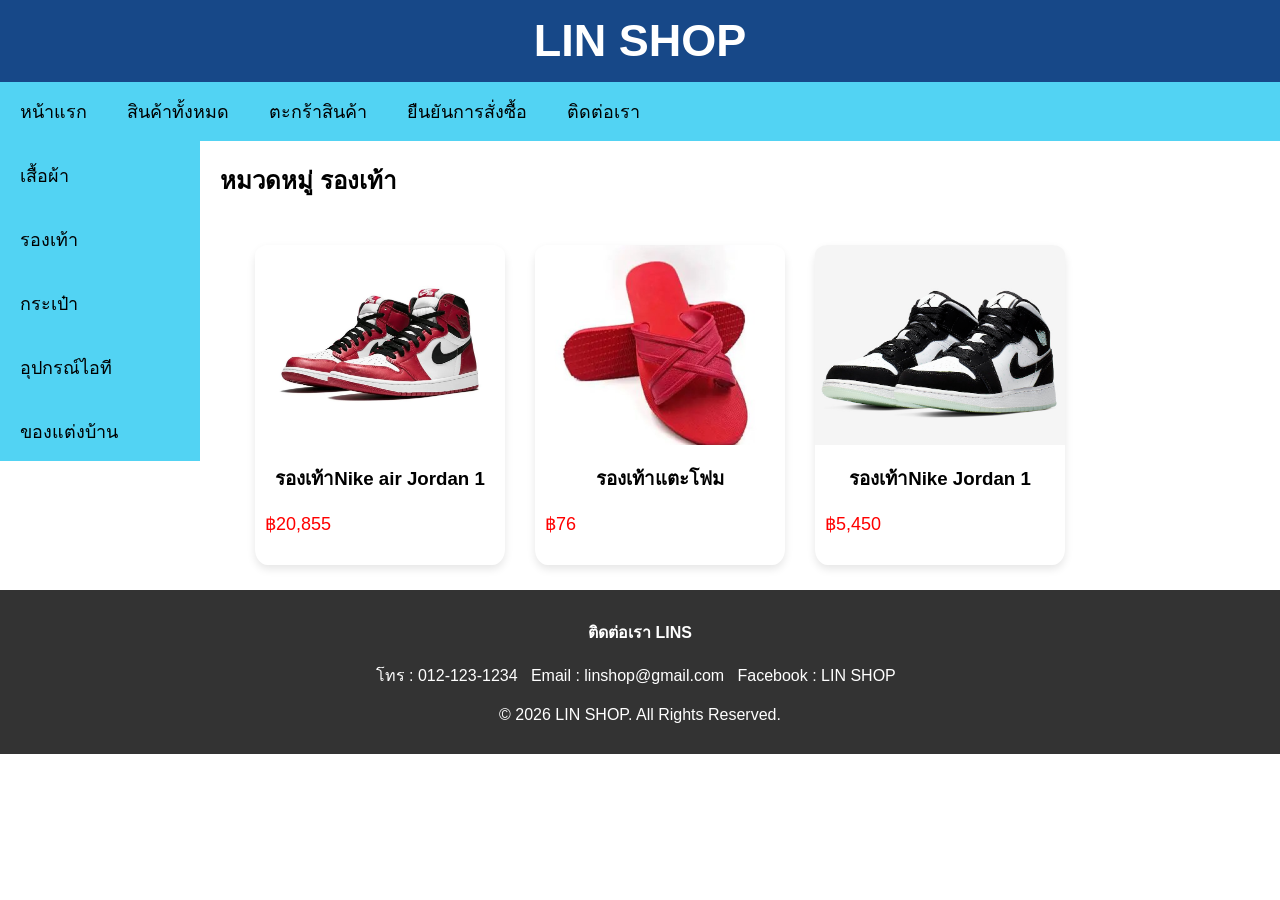
<file: shoes.html>
<!DOCTYPE html>
<html lang="en">

<head>
    <meta charset="UTF-8">
    <meta name="viewport" content="width=device-width, initial-scale=1.0">
    <title>Fluke Shop</title>
    <link rel="stylesheet" href="css/style.css">
</head>

<body>
    <header>
        <b>LIN SHOP</b>
    </header>
    <nav class="n1">
        <ul>
            <li><a href="/index.html">หน้าแรก</a></li>
            <li><a href="/product.html">สินค้าทั้งหมด</a></li>
            <li><a href="/cart.html">ตะกร้าสินค้า</a></li>
            <li><a href="/confirm.html">ยืนยันการสั่งซื้อ</a></li>
            <li><a href="/contact.html">ติดต่อเรา</a></li>

        </ul>
    </nav>
    <nav class="n2">
        <ul>
            <a href="/shirt.html">
                <li>เสื้อผ้า</li>
            </a>
            <a href="/shoes.html">
                <li>รองเท้า</li>
            </a>
            <a href="/bag.html">
                <li>กระเป๋า</li>
            </a>
            <a href="/gadgetit.html">
                <li>อุปกรณ์ไอที</li>
            </a>
            <a href="/home.html">
                <li>ของแต่งบ้าน</li>
            </a>
        </ul>
    </nav>
    <article>
        <h1 style="margin: 20px;">หมวดหมู่ รองเท้า</h1>
        <div class="container">
            <div class="box">
                <div class="box-img">
                    <img src="/image/shoes/so1.jpg" alt="">
                </div>
                <div class="box-content">
                    <h3>รองเท้าNike air Jordan 1</h3>
                    <div class="price-detail">
                        <label style="color:red">฿20,855</label>
                    </div>
                </div>
            </div>
            <div class="box">
                <div class="box-img">
                    <img src="/image/shoes/so2.png" alt="">
                </div>
                <div class="box-content">
                    <h3>รองเท้าแตะโฟม</h3>
                    <div class="price-detail">
                        <label style="color:red">฿76</label>
                    </div>
                </div>
            </div>

            <div class="box">
                <div class="box-img">
                    <img src="/image/shoes/so3.jpg" alt="">
                </div>
                <div class="box-content">
                    <h3>รองเท้าNike Jordan 1</h3>
                    <div class="price-detail">
                        <label style="color:red">฿5,450</label>
                    </div>
                </div>
            </div>

        </div>
    </article>
    <footer>
        <div class="footer-info">
            <b>ติดต่อเรา LINS</b> <br> <br>
            <label for="">โทร : 012-123-1234</label> &nbsp;
            <label for="">Email : linshop@gmail.com</label> &nbsp;
            <label for="">Facebook : LIN SHOP</label> &nbsp; <br><br>
            <label for="">&copy; 2026 LIN SHOP. All Rights Reserved.</label>
        </div>
    </footer>

</body>

</html>
</file>
<file: css/style.css>
* {
    margin: 0;
    padding: 0;
    box-sizing: border-box;
    font-family: Arial;
}

a {
    text-decoration: none;
}

header {
    width: 100%;
    text-align: center;
    font-size: 45px;
    padding: 15px;
    color: white;
    background-color: rgb(23, 72, 136);
}


nav.n1 {
    background: rgb(82, 211, 243);
    float: left;
    width: 100%;
}

nav.n1 ul {
    list-style: none;
    font-size: 18px;
}

nav.n1 ul li a {
    float: left;
    padding: 15px 20px;
    color: black;
    text-decoration: none;
}

nav.n1 ul li a:hover {
    background: #5e5e5e;
}

nav.n2 {
    background: rgb(82, 211, 243);
    float: left;
    width: 200px;

}

nav.n2 ul li {
    padding: 20px 20px 15px;
    font-size: 18px;
}

nav.n2 ul a li {
    text-decoration: none;
    color: black;
    width: 100%;
}

nav.n2 ul li:hover {
    background: #5e5e5e;

}

article {
    float: left;
    width: 75%;
    height: 100%;
}

.container {
    padding: 5px 50px;
    display: flex;
    flex-wrap: wrap;
    gap: 20px;
}

.box {
    width: 250px;
    height: 320px;
    display: flex;
    flex-direction: column;
    border-radius: 5%;
    box-shadow: 0 4px 8px rgba(0, 0, 0, 0.1);
    margin: 20px 5px;
    color: black;
}

.box .box-img img {
    border-radius: 5% 5% 0% 0%;
    height: 200px;
    width: 250px;
    object-fit: cover;
}

.box .box-content {
    padding: 10px;

}


.price-detail {
    display: flex;
    justify-content: space-between;
    align-items: center;
    margin-top: 20px;
    font-size: 18px;
}


.price-detail p {
    margin: 0;
    color: red;
    font-size: 18px;
    font-weight: bold;
}

.price-detail a {
    margin: 0;
    padding: 0;
    background: none;
    color: #ff0000;
    font-size: 16px;
    text-decoration: none;
}

.price-detail a:hover {
    color: #0e4a8f;
    text-decoration: underline;
}

.box .box-content h3 {
    margin-top: 5px;
    text-align: center;
}

.box .box-content p {
    margin-top: 20px;
    font-size: 18px;
    margin-bottom: 20px;
    margin-left: 5px;
}

#detail {
    display: flex;
}

.product-detail {
    width: 90%;
    margin: 30px auto;
    overflow: hidden;
    background: #fff;
    border-radius: 10px;
    box-shadow: 0 0 10px rgba(0, 0, 0, .15);
    padding: 20px;
}

.product-image {
    float: left;
    width: 45%;
    text-align: center;
}

.product-image img {
    width: 100%;
    max-width: 450px;
    border-radius: 10px;
}

.product-info {
    float: right;
    padding-top: 20px;
    width: 50%;
}

.product-info h1 {
    font-size: 32px;
    margin-bottom: 20px;
}

.price {
    color: red;
    font-size: 36px;
    font-weight: bold;
    margin-bottom: 20px;
}

.desc {
    line-height: 1.8;
    margin-bottom: 20px;
    color: #555;
}

table {
    width: 100%;
    border-collapse: collapse;
    margin-bottom: 25px;
}

table th,
td {
    border: 1px solid #ddd;
    padding: 10px;
}


.btn-cart {
    background: #ff6600;
    color: #fff;
    border: none;
    padding: 15px 30px;
    font-size: 18px;
    border-radius: 5px;
    cursor: pointer;
}

.btn-cart:hover {
    background: #e65c00;
}

.cart {
    padding: 30px;

}

.cart table {
    padding: 20px;
    box-shadow: 0 0 10px rgba(0, 0, 0, .15);
    text-align: center;
}

.cart input {
    width: 50px;
    height: 35px;
    text-align: center;
    border: 1px solid #ccc;
    border-radius: 5px;
    outline: none;
    font-size: 16px;
}

.cart button {
    width: 60px;
    height: 50px;
    font-size: 20px;
    background-color: rgb(255, 0, 0);
    color: white;
    border: none;
    border-radius: 5px;
    cursor: pointer;
    transition: 0.3s;
}

.cart button:hover {
    background-color: rgb(143, 0, 0);
}

.cart-bottom button {
    background-color: rgba(41, 39, 175, 0.782);
    color: rgb(255, 255, 255);
    float: right;


}

.cart-bottom button:hover {
    background-color: rgb(250, 22, 98);
}

.box-container {
    width: 90%;
    padding: 20px;
    border-radius: 10px;
    box-shadow: 0 0 10px rgba(0, 0, 0, 0.1);
    margin: 20px auto;
    overflow: hidden;
}

.box-container img {
    float: left;
}

.box-item {
    padding: 20px;
    margin-bottom: 20px;
    border-radius: 10px;
    overflow: hidden;
}

.box-detail {
    width: 70%;
    margin-left: 20px;
    margin-right: 50px;
    float: left;
    border-radius: 5px;
}

.box-detail h3,
p {
    margin: 20px;
}

.confirm-btn {
    text-align: right;
}

.confirm-btn button {
    width: 200px;
    height: 50px;
    font-size: 20px;
    background-color: rgb(29, 194, 0);
    color: white;
    border: none;
    border-radius: 5px;
    cursor: pointer;
    transition: 0.3s;
}

footer {
    width: 100%;
    height: 110;
    clear: both;
    background: #333;
    color: white;
    text-align: center;
    padding: 30px;
    /* position: fixed;
    bottom: 0px;
    left: 0px; */
}


@media (max-width:768px) {
    menu {
        width: 100px;
    }

    .container {
        display: block;
    }

    nav ul li a {
        float: left;
        padding: 15px 15px;
        color: black;
        text-decoration: none;
    }
}
</file>
